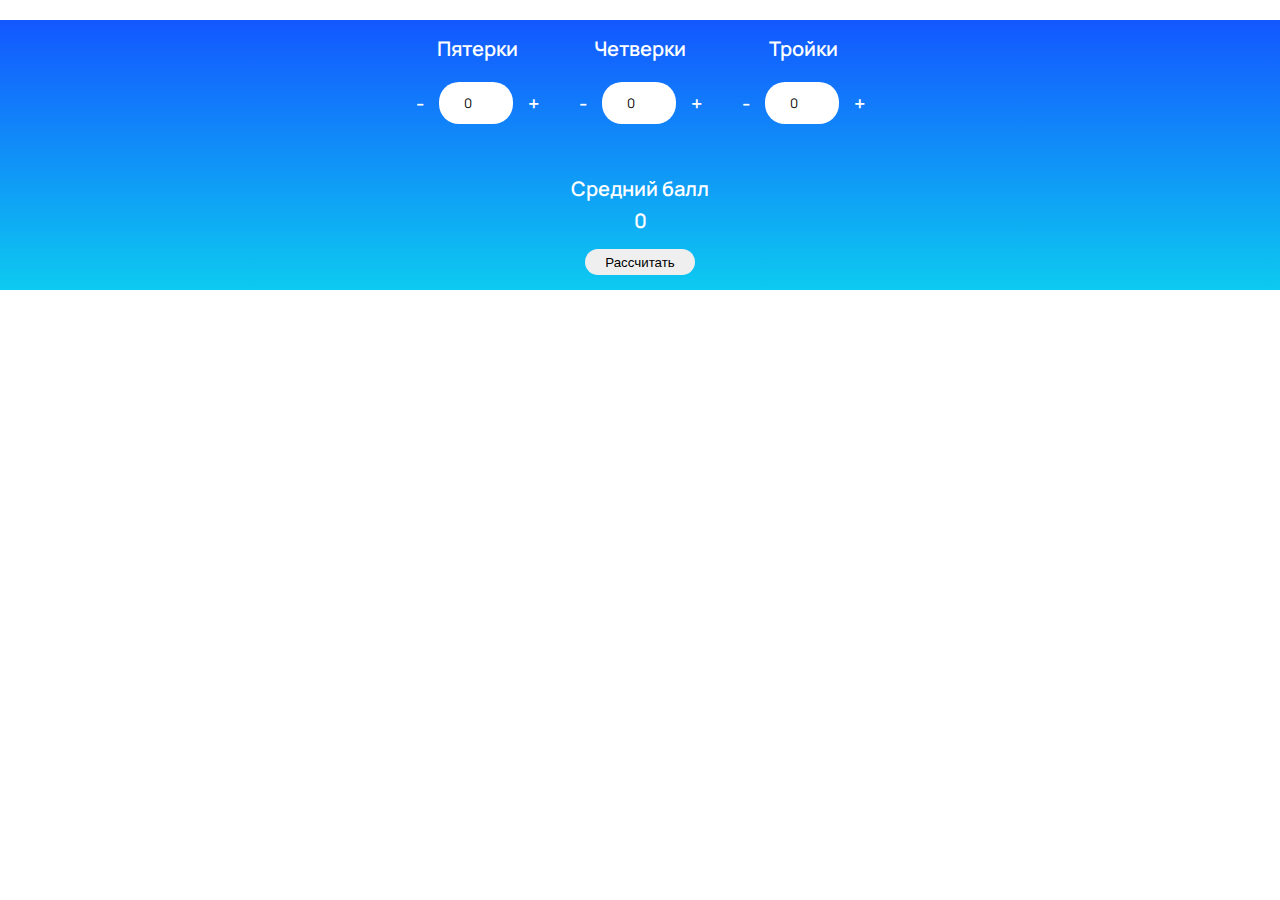
<file: index.html>
<!DOCTYPE html>
<html lang="ru">
<head>
  <meta charset="UTF-8" />
  <meta name="viewport" content="width=device-width, initial-scale=1.0" />
  <title>Калькулятор ср балла</title>
  <link rel="stylesheet" href="calc.css" />
  <script type="module" src="main.js"></script>
</head>
<body>
    <div class="content-wrapper">
        <div class="container_value">
            <div class="item">
                <p>Пятерки</p>
                <div>
                    <span class="MinFive">-</span><input type="number" value="" name="" class="input" id="a" ><span class="PlusFive">+</span>
                </div>
            </div>
            <div class="item">
                <p>Четверки</p>
                <div>
                    <span class="MinFour">-</span><input type="number" name="" value="" class="input" id="b" ><span class="PlusFour">+</span>
                </div>
            </div>
            <div class="item">
                <p>Тройки</p>
                <div>
                    <span class="MinThree">-</span><input type="number" name="" value="" class="input" id="c" ><span class="PlusThree">+</span>
                </div>
            </div>
        </div>
        <div class="itemCalc">
            <p class="span_width">Средний балл</p>
            <p class="output">0</p>
            <button class="calc">Рассчитать</button> 
        </div>
        <!--<img src="img/circle.png" alt=" " />-->
    </div>
</body>
</file>
<file: calc.css>
/*для подключения шрифта из библиотеки*/
@import url('https://fonts.googleapis.com/css2?family=Manrope:wght@200;300;400;500;600;700;800&display=swap');
    
span {
    cursor: pointer;

}
    
span:hover {
    color: #D64A28;
    cursor: pointer;
}

body {
    margin: 0px 0px;
    padding-top: 20px;
}
    
.content-wrapper{
    display: flex;
    font-family: "Manrope";
    font-size: 20px;
    font-weight: 600;
    height: 270px;
    /*background-color: #1357ff;*/
    background: linear-gradient(#1357ff, #0DCAF0);
    color: white;
    justify-content: center;
    flex-direction: column;
}
  /*контейнер с оценками*/  
.container_value {
    display: flex;
    position: relative;
    flex-direction: row;
    height: 80px;
    gap: 40px;
    flex-wrap: nowrap;
    justify-content: center;
}
/*контейнер с кнопкой и средним баллом*/
.itemCalc {
    display: flex;
    flex-direction: column;
    align-items: center;
    height: 100px;
    position: relative;
    flex-wrap: nowrap;
    padding-top: 60px;
}

p {
    display: flex;
    margin: 0;
}

p.output {
    margin-top: 5px;
    margin-bottom: 0;
}

p.span_width{
    margin: 0;
}
/*кнопка рассчитать расположение*/
button.calc {
    display: flex;
    padding: 1px 6px;
    margin-top: 15px;
    flex-wrap: wrap;
    justify-content: center;
    
}
/*параметры кнопки без наведения*/
.calc {
    cursor: pointer;
    border-radius: 20px;
    border-width: 0px;
    width: 110px;
    height: 30px;
    align-items: center;
}
/*кнопка при наведении*/
.calc:hover {
    background-color: #D64A28;
    cursor: pointer;
    color: #fff;
    border-radius: 20px;
    border-width: 0px;
    width: 110px;
    height: 30px; 
    align-items: center;

}
/*поле для ввода под оценкой*/
.input {
    width: 70px;
    border-radius: 20px;
    border-color: white;
    border-width: 0px;
    text-align: center;
    height: 40px;
    font-family: "Manrope";
}
/*расположение элементов контейнера с оценками*/
.item {
    display: flex;
    flex-direction: column;
    gap: 20px;
    align-items: center;
}
/*кнопки плюс и минус*/
.item div{
    display: flex;
    flex-direction: row;
    align-items: center;
    gap: 15px;
}

/*img{
    height: 70px;
    width: 70px;
}*/
</file>
